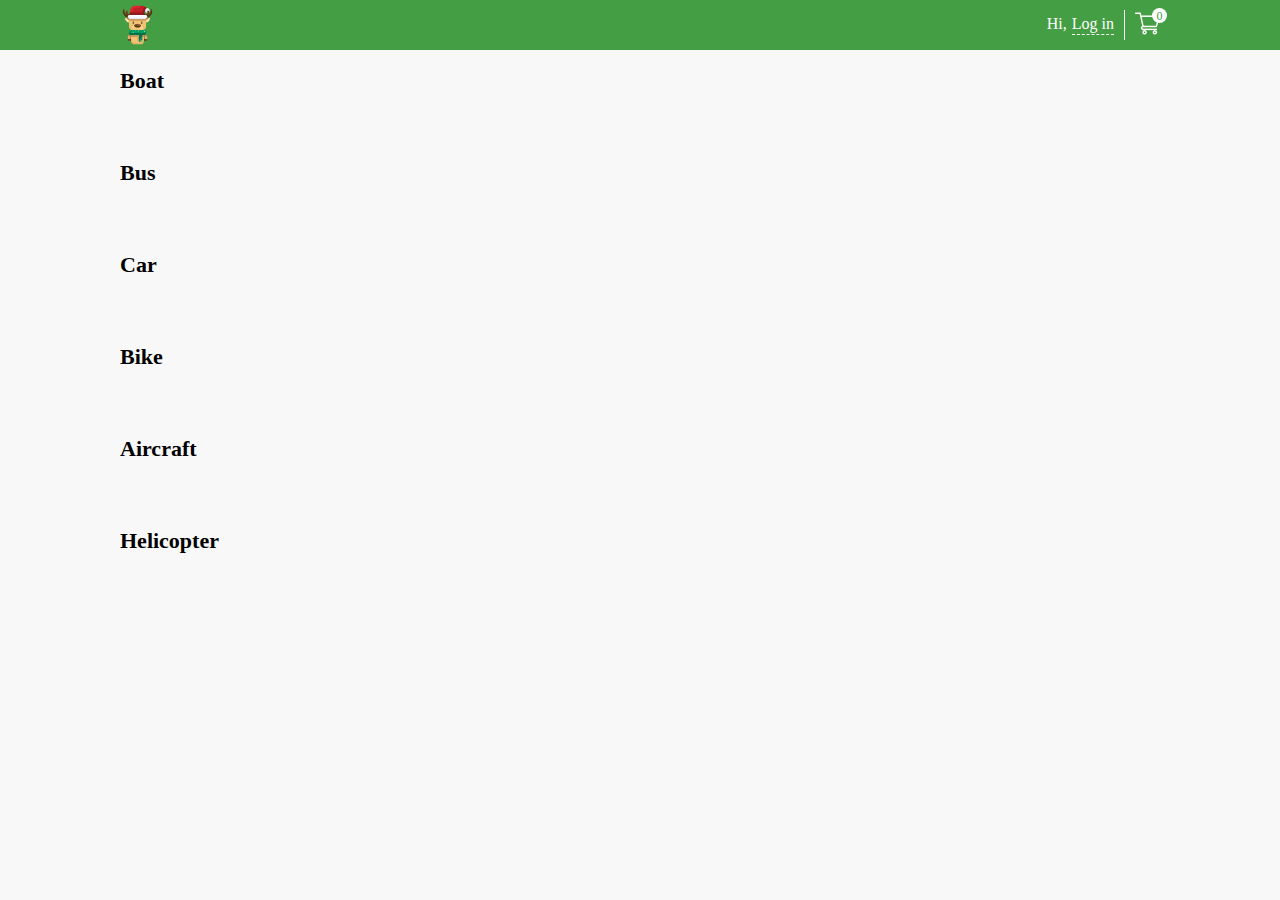
<file: index.html>
<!DOCTYPE html>
<html lang="en">
<head>
    <meta charset="UTF-8">
    <meta http-equiv="X-UA-Compatible" content="IE=edge">
    <meta name="viewport" content="width=device-width, initial-scale=1.0">
    <title>lesson 26</title>
    <link rel="stylesheet" href="style.css">
</head>
<body>
        <header>
            <a href="#">
                <img class="logo" src="images/images/logo.png" alt="deer">
            </a>
            <div class="header">
                <div class="hi">
                    <p>Hi,</p>
                    <a class="log_in" href="login.html">Log in</a>
                </div>
                <span class="line"></span>
                <a class='basket_link' href="login.html">
                    <span class="basket">0</span>
                    <img src="images/images/shopping-cart.png" alt="basket">
                </a>
                <a class="log_out" href="#">Log out</a>
            </div>
        </header>
            <div class="wrapper">
                <section class="boat">
                    <h2>Boat</h2>
                    <div class="boat_cards">
                        <template id="boat-card-template">
                            <div class="card_transport">
                                <img class="img" alt="">
                                <div class="transport_inform">
                                    <div class="transport_name">
                                        <h3 class="transport_name-title"></h3>
                                        <div class="transport_discont">
                                            <p class="old_price"></p>
                                            <div class="transport_discont-amount"></div>
                                        </div>
                                    </div>
                                    <div class="card_transport-price">
                                        <h3 class="price"></h3>
                                        <button class="product__cart"><img src="images/images/shopping-cart.png" alt=""></button>
                                    </div>
                                </div>
                            </div>
                        </template>
                    </div>
                </section>
                <section class="bus">
                    <h2>Bus</h2>
                    <div class="bus_cards">
                        <template id="bus-card-template" >
                            <div class="card_transport">
                                <img class="img" alt="">
                                <div class="transport_inform">
                                    <div class="transport_name">
                                        <h3 class="transport_name-title"></h3>
                                        <div class="transport_discont">
                                            <p class="old_price"></p>
                                            <div class="transport_discont-amount"></div>
                                        </div>
                                    </div>
                                    <div class="card_transport-price">
                                        <h3 class="price"></h3>
                                        <button class="product__cart"><img src="images/images/shopping-cart.png" alt=""></button>
                                    </div>
                                </div>
                            </div>
                        </template>
                    </div>
                </section>
                <section class="car">
                    <h2>Car</h2>
                    <div class="car_cards">
                        <template id="car-card-template" >
                            <div class="card_transport">
                                <img class="img" alt="">
                                <div class="transport_inform">
                                    <div class="transport_name">
                                        <h3 class="transport_name-title"></h3>
                                        <div class="transport_discont">
                                            <p class="old_price"></p>
                                            <div class="transport_discont-amount"></div>
                                        </div>
                                    </div>
                                    <div class="card_transport-price">
                                        <h3 class="price"></h3>
                                        <button class="product__cart"><img src="images/images/shopping-cart.png" alt=""></button>
                                    </div>
                                </div>
                            </div>
                        </template>
                    </div>
                </section>
                <section class="bike">
                    <h2>Bike</h2>
                    <div class="bike_cards">
                        <template id="bike-card-template" >
                            <div class="card_transport">
                                <img class="img" alt="">
                                <div class="transport_inform">
                                    <div class="transport_name">
                                        <h3 class="transport_name-title"></h3>
                                        <div class="transport_discont">
                                            <p class="old_price"></p>
                                            <div class="transport_discont-amount"></div>
                                        </div>
                                    </div>
                                    <div class="card_transport-price">
                                        <h3 class="price"></h3>
                                        <button class="product__cart"><img src="images/images/shopping-cart.png" alt=""></button>
                                    </div>
                                </div>
                            </div>
                        </template>
                    </div>
                </section>
                <section class="aircraft">
                    <h2>Aircraft</h2>
                    <div class="aircraft_cards">
                        <template id="aircraft-card-template" >
                            <div class="card_transport">
                                <img class="img" alt="">
                                <div class="transport_inform">
                                    <div class="transport_name">
                                        <h3 class="transport_name-title"></h3>
                                        <div class="transport_discont">
                                            <p class="old_price"></p>
                                            <div class="transport_discont-amount"></div>
                                        </div>
                                    </div>
                                    <div class="card_transport-price">
                                        <h3 class="price"></h3>
                                        <button class="product__cart"><img src="images/images/shopping-cart.png" alt=""></button>
                                    </div>
                                </div>
                            </div>
                        </template>
                    </div>
                </section>
                <section class="helicopter">
                    <h2>Helicopter</h2>
                    <div class="helicopter_cards">
                        <template id="helicopter-card-template">
                            <div class="card_transport">
                                <img class="img" alt="">
                                <div class="transport_inform">
                                    <div class="transport_name">
                                        <h3 class="transport_name-title"></h3>
                                        <div class="transport_discont">
                                            <p class="old_price"></p>
                                            <div class="transport_discont-amount"></div>
                                        </div>
                                    </div>
                                    <div class="card_transport-price">
                                        <h3 class="price"></h3>
                                        <button class="product__cart"><img src="images/images/shopping-cart.png" alt=""></button>
                                    </div>
                                </div>
                            </div>
                        </template>
                    </div>
                </section>
            </div>
            

    <script src="script.js" type="module"></script>
</body>
</html>
</file>
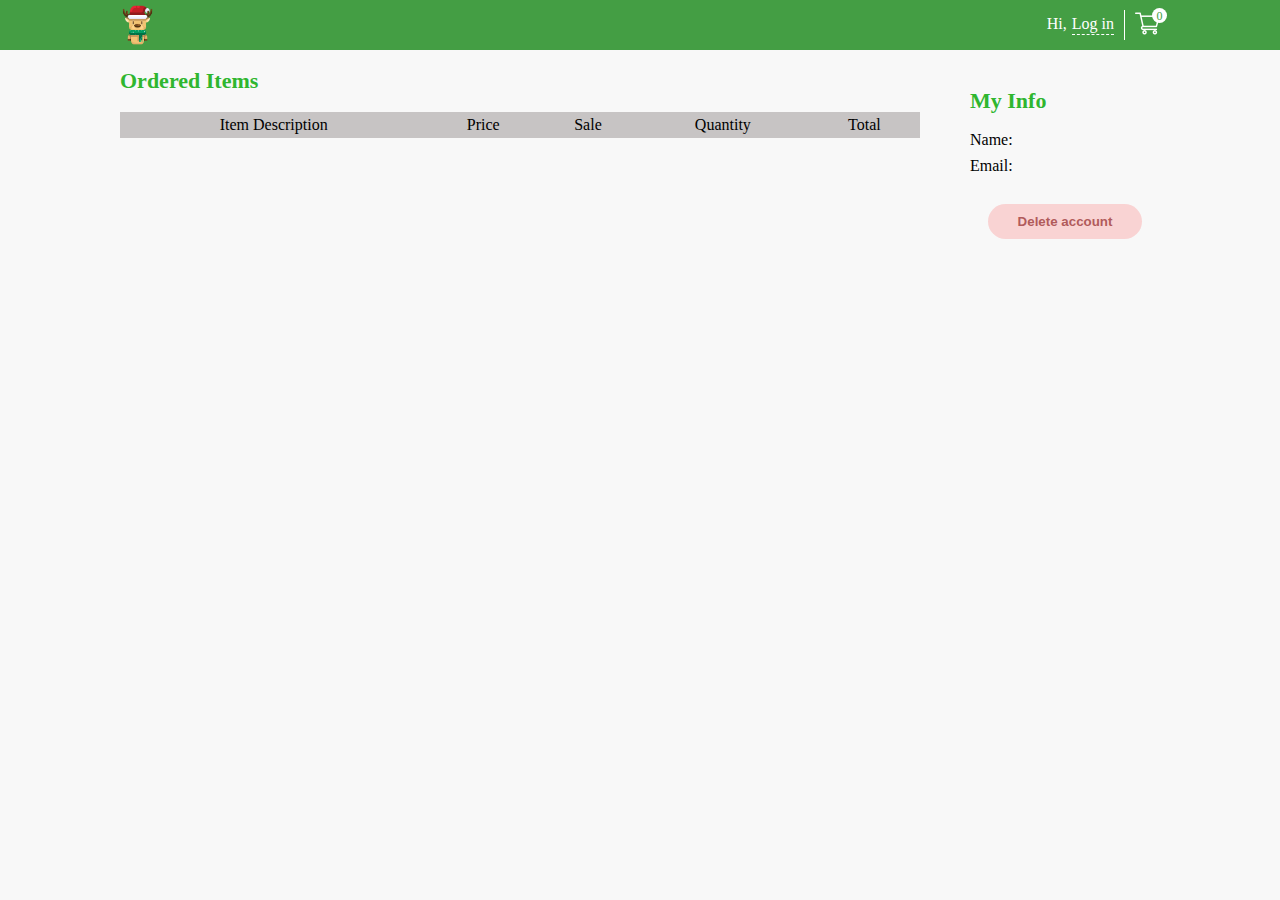
<file: account.html>
<!DOCTYPE html>
<html lang="en">
<head>
    <meta charset="UTF-8">
    <meta http-equiv="X-UA-Compatible" content="IE=edge">
    <meta name="viewport" content="width=device-width, initial-scale=1.0">
    <title>Account</title>
    <link rel="stylesheet" href="style.css">
</head>
<body>
        <header>
            <a href="index.html">
                <img class="logo" src="images/images/logo.png" alt="deer">
            </a>
            <div class="header">
                <div class="hi">
                    <p>Hi,</p>
                    <a class="log_in" href="login.html">Log in</a>
                </div>
                <span class="line"></span>
                <a class='basket_link' href="login.html">
                    <span class="basket">0</span>
                    <img src="images/images/shopping-cart.png" alt="basket">
                </a>
                <a class="log_out" href="index.html">Log out</a>
            </div>
        </header>
        <div class="wrapper">
            <main class="favorite_order">
                <div class="items_order">
                    <h2 class="items_title">Ordered Items</h2>
                    <table class="table_order">
                        <tr>
                            <th>Item Description</th>
                            <th>Price</th>
                            <th>Sale</th>
                            <th>Quantity</th>
                            <th>Total</th>
                        </tr>
                    </table>
                </div>
                <div class="order">
                    <h2 class="items_title">My Info</h2>
                    <div class="order_inform-account">
                        <div class="info-block">
                            <p>Name:</p>
                            <p class="info_name"></p>
                        </div>
                        <div class="info-block">
                            <p>Email:</p>
                            <p class="info_email"></p>   
                        </div>           
                    </div>      
                    <button class="btn_delete">Delete account</button>
                </div>
            </main>
        </div>
    <script src="script.js" type="module"></script>    
</body>
</html>
</file>
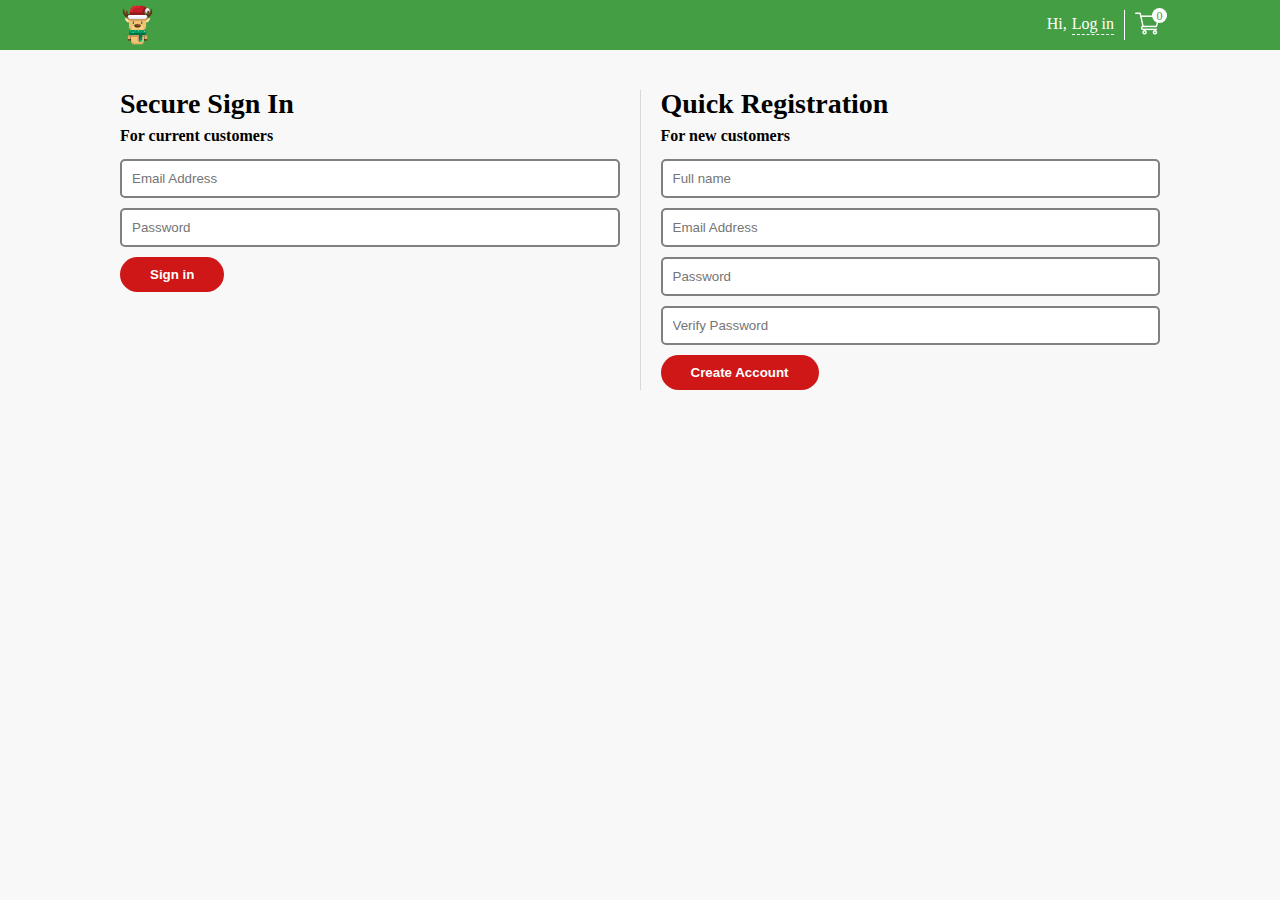
<file: login.html>
<!DOCTYPE html>
<html lang="en">
<head>
    <meta charset="UTF-8">
    <meta http-equiv="X-UA-Compatible" content="IE=edge">
    <meta name="viewport" content="width=device-width, initial-scale=1.0">
    <title>Registration</title>
    <link rel="stylesheet" href="style.css">
</head>
<body>
        <header>
            <a href="index.html">
                <img class="logo" src="images/images/logo.png" alt="deer">
            </a>
            <div class="header">
                <div class="hi">
                    <p>Hi,</p>
                    <a class="log_in" href="login.html">Log in</a>
                </div>
                <span class="line"></span>
                <a class='basket_link' href="login.html">
                    <span class="basket">0</span>
                    <img src="images/images/shopping-cart.png" alt="basket">
                </a>
                <a class="log_out" href="index.html">Log out</a>
            </div>
        </header>
        <div class="wrapper">
            <main class="registr">
                <form action="" class="sign">
                    <h1>Secure Sign In</h1>
                    <p class="subtitle">For current customers</p>
                    <div class="error"></div>
                    <input class='email_signIn' type="email" placeholder="Email Address" required />
                    <input class='password_signIn' type="password" placeholder="Password" required />
                    <button class="sign_in">Sign in</button>
                </form>
                <form action="" class="create">
                    <h1>Quick Registration</h1>
                    <p class="subtitle">For new customers</p>
                    <div class="errorCreate"></div>
                    <input id="createName" type="text" placeholder="Full name" required />
                    <input id='createEmail' type="email" placeholder="Email Address" required />
                    <input id='password' type="password" placeholder="Password" required />
                    <input id='verify_password' type="password" placeholder="Verify Password" required />
                    <button class="sign_in">Create Account</button>
                </form>
            </main>
        </div>
    <script src="script.js" type="module"></script>
</body>
</html>
</file>
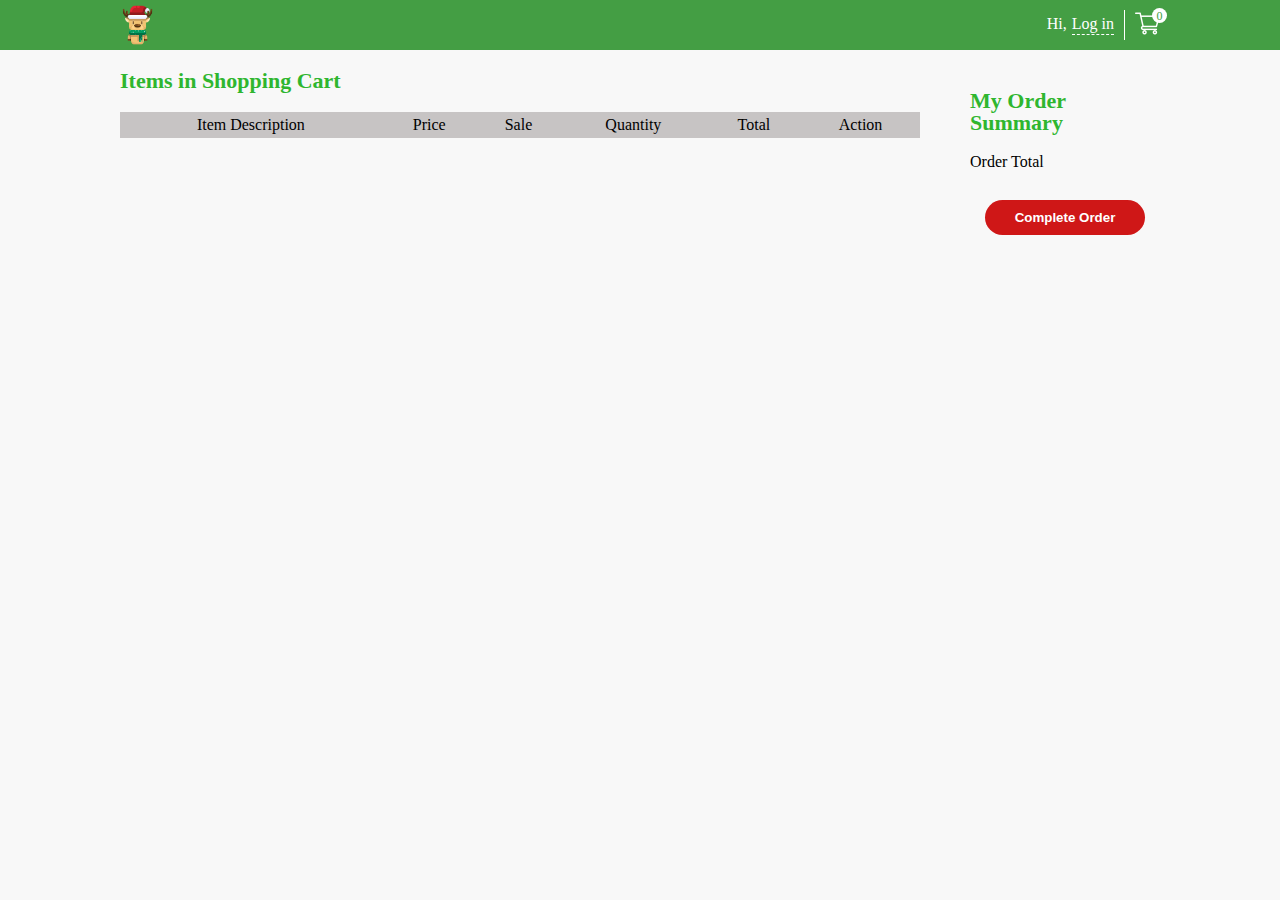
<file: shoppingCart.html>
<!DOCTYPE html>
<html lang="en">
<head>
    <meta charset="UTF-8">
    <meta http-equiv="X-UA-Compatible" content="IE=edge">
    <meta name="viewport" content="width=device-width, initial-scale=1.0">
    <title>Basket</title>
    <link rel="stylesheet" href="style.css">
</head>
<body>
        <header>
            <a href="index.html">
                <img class="logo" src="images/images/logo.png" alt="deer">
            </a>
            <div class="header">
                <div class="hi">
                    <p>Hi,</p>
                    <a class="log_in" href="login.html">Log in</a>
                </div>
                <span class="line"></span>
                <a class='basket_link' href="login.html">
                    <span class="basket">0</span>
                    <img src="images/images/shopping-cart.png" alt="basket">
                </a>
                <a class="log_out" href="index.html">Log out</a>
            </div>
        </header>
        <div class="wrapper">
            <main class="favorite">
                <div class="items">
                    <h2 class="items_title">Items in Shopping Cart</h2>
                    <table id="table">
                        <tr>
                            <th>Item Description</th>
                            <th>Price</th>
                            <th>Sale</th>
                            <th>Quantity</th>
                            <th>Total</th>
                            <th>Action</th>
                        </tr>
                        <tr class="table_row">
                           
                        </tr>
                    </table>
                </div>
                <div class="order">
                    <h2 class="items_title">My Order Summary</h2>
                    <div class="order_inform">
                        <p>Order Total</p>
                        <p class="total_price"></p>              
                    </div>     
                     <button class="order_btn">Complete Order</button>
                </div>
            </main>
        </div>
    <script src="script.js" type="module"></script>
</body>
</html>
</file>
<file: style.css>
*, *::after, *::before{
    box-sizing: border-box;
}

html, body, div, span, applet, object, iframe,
h1, h2, h3, h4, h5, h6, p, blockquote, pre,
a, abbr, acronym, address, big, cite, code,
del, dfn, em, img, ins, kbd, q, s, samp,
small, strike, strong, sub, sup, tt, var,
b, u, i, center,
dl, dt, dd, ol, ul, li,
fieldset, form, label, legend,
table, caption, tbody, tfoot, thead, tr, th, td,
article, aside, canvas, details, embed, 
figure, figcaption, footer, header, hgroup, 
menu, nav, output, ruby, section, summary,
time, mark, audio, video {
	margin: 0;
	padding: 0;
	border: 0;
	font-size: 100%;
	font: inherit;
	vertical-align: baseline;
}
/* HTML5 display-role reset for older browsers */
article, aside, details, figcaption, figure, 
footer, header, hgroup, menu, nav, section {
	display: block;
}
body {
	line-height: 1;
}
ol, ul {
	list-style: none;
}
blockquote, q {
	quotes: none;
}
blockquote:before, blockquote:after,
q:before, q:after {
	content: '';
	content: none;
}
table {
	border-collapse: collapse;
	/* border-spacing: 0; */
}

html{
    background: #f8f8f8;
    width: 100%;
    height: 100%;
}
.wrapper{
    padding: 0 120px;
}
header{
    background: rgb(68, 158, 68);
    height: 50px;
    padding: 5px 120px;
    display: flex;
    justify-content: space-between;
    margin-bottom: 20px;
}
.logo{
    width: 35px;
    height: 40px;
}
.header{
    display: flex;
    align-items: center;
    gap: 10px;
}
.basket_link img{
    height: 25px;
}
.basket_link{    
    position: relative;
}
.basket{
    position: absolute;
    color: rgb(68, 158, 68);
    right: -2.5px;
    top: -1px;
    font-size: 12px;
}
.basket_link::before{
    content: '';
    position: absolute;
    top: -3px;
    right: -7px;
    width: 15px;
    height: 15px;
    border-radius: 50%;
    background: white;

}
.hi{
    display: flex;
    gap: 5px;
    color: white;
}
.log_out{
    display: none;    
    color: white;
    margin: 0 0 0 10px;
    cursor: pointer;
    text-decoration: none;
    padding-bottom: 2px;
    border-bottom: 1px dashed white;
}
.line{
    width: 1px;
    height: 30px;
    background: white;
}
.log_in{
    text-decoration: none;
    padding-bottom: 2px;
    border-bottom: 1px dashed white;
    color: white;
}
.bus_cards, .boat_cards, .car_cards, .aircraft_cards, .helicopter_cards, .bike_cards{
    display: flex;
    gap: 20px;
}
.card_transport > img{
    width: 80px;
}
.product__cart{
    background: #e60303;
    padding: 3px 10px;
    border-radius: 5px;
    cursor: pointer;
    border: none;
}
.product__cart img{
    height: 20px;
}
.card_transport{
    padding: 20px;
    background: white;
    width: 220px;
    text-align: center;
    border-radius: 5px;    
    align-items: center;
    justify-content: space-between;
    flex-direction: column;
    display: flex;
    box-shadow: 1px 2px 5px rgb(213, 213, 213);
}
.card_transport-price{
    display: flex;
    align-items: center;
    justify-content: space-between;
}
h3{
    font-weight: bold;
    font-size: 18px;
}
.boat, .bus, .car, .bike, .aircraft, .helicopter{
    margin-bottom: 50px;
}
h2{
    font-weight: bold;
    font-size: 22px;
    margin-bottom: 20px;
}
.old_price{
    text-decoration: line-through;
    color: rgb(155, 155, 155);
}
.transport_name{
    display: flex;
    flex-flow: column;
    align-items: start;
}
.transport_discont-amount{
    color:  white;
    background: rgb(86, 159, 86);
    padding: 3px 7px;
    border-radius: 5px;
    font-size: 12px;
}
.transport_discont{
    display: flex;
    align-items: center;
    gap: 15px;
    margin: 15px 0 auto;
}
.transport_inform{
    display: flex;
    justify-content: space-between;
    flex-flow: column;
    width: 100%;
    height: 100%;
    gap: 15px;
    margin-top: 15px;
}
.none{
    display: none;
}

.sign_in, .btn_delete{
    background: rgb(207, 23, 23);
    color: white;
    border: none;
    cursor: pointer;
    border-radius: 30px;
    padding: 10px 30px;    
    font-weight: bold;
}


h1{
    font-size: 28px;
    font-weight: bold;
    margin-bottom: 10px;
}
.subtitle{
    font-size: 16px;
    margin-bottom: 15px;
    font-weight: 600;
}
.registr{
    display: flex;
    justify-content: space-between;    
    gap: 41px;
    padding: 20px 0 0;
}
.registr form{    
    flex: 1 50%;
}
input{
    display: block;
    width: 100%;
    margin-bottom: 10px;
    border: 2px solid grey;
    border-radius: 5px;
    padding: 10px;
}
.sign{
    position: relative;
}
.sign::after{
    content: '';
    position: absolute;
    top: 0;
    right: -21px;
    width: 1px;
    background: #dbd7d7;
    height: 100%;
}
.error, .errorCreate{
    display: none;
    background: rgb(249, 211, 211);
    border: 2px solid rgb(228, 110, 110);
    border-radius: 5px;
    color: rgb(177, 91, 91);
    padding: 15px;
    margin-bottom: 10px;
}
tr:not(:first-child):not(:last-child){
    border-bottom: 1px solid black;
}
th{
    background: rgb(199, 196, 196);
    text-align: center;
    padding: 5px;
}
.number{
    margin: 10px;
    padding: 5px;
    width: auto;
    border: 1px solid grey;
    width: 200px;
}
.title-table{
    display: inline;
    text-align: center;
    font-weight: bold;
    white-space: nowrap;
}
td{
    text-align: center;
    padding: 15px;    
    vertical-align: middle;
}
.table_input{
    margin: 0 15px;
    cursor: pointer;
}
.favorite, .favorite_order{
    display: flex;
    justify-content: space-between;
    gap: 50px;
}
.items_title{
    color: rgb(47, 182, 47);
}
.order_inform{
    display: flex;
    justify-content: space-between;
}
.order_btn{
    display: block;
    margin: 0 auto;
    cursor: pointer;
    background: rgb(207, 23, 23);
    color: white;
    border: none;
    border-radius: 30px;
    padding: 10px 30px;    
    font-weight: bold;
}
.order{
    width: 100%;
    margin: 20px 0 0;
}
.order-image{
    display: flex;
    align-items: center;
    gap: 10px;
    /* padding-right: 55px; */
}
td .transport_discont-amount{
    font-size: 16px;
}
.order_inform-account, .order_inform{
    margin: 0 0 30px;
}
.info-block{
    display: flex;
    justify-content: space-between;
}
.order_inform-account div:first-child{    
    margin: 0 0 10px;
}
.btn_delete{
    background: rgb(249, 211, 211);
    color: rgb(177, 91, 91);    
    display: block;
    margin: 0 auto;
}
.product__cart-in{
    background: green;
}
.table_img{
    width: 100px;
    height: 100px;
}
.items, .items_order{
    min-width: 800px;
}
#table, .table_order{
    width: 100%;
}
</file>
